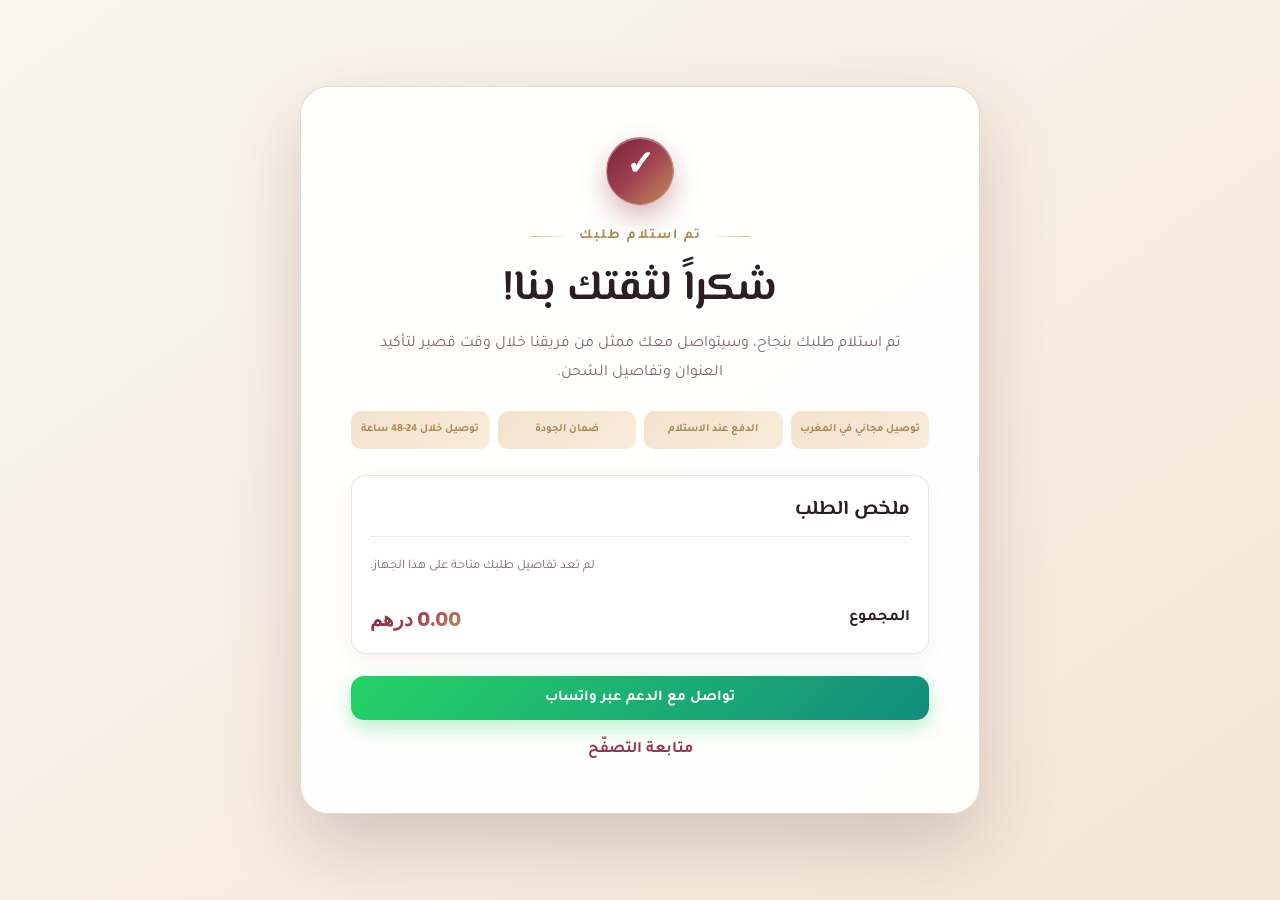
<file: thank-you.html>
<!doctype html>
<html lang="ar" dir="rtl">
<head>
  <meta charset="utf-8">
  <meta name="viewport" content="width=device-width, initial-scale=1.0">
  <title>شكراً لطلبك | لمسة أناقة</title>
  <link rel="preconnect" href="https://fonts.googleapis.com">
  <link rel="preconnect" href="https://fonts.gstatic.com" crossorigin>
  <link href="https://fonts.googleapis.com/css2?family=El+Messiri:wght@400;600;700&family=Poppins:wght@400;600;700&family=Tajawal:wght@400;500;700&display=swap" rel="stylesheet">
  <link rel="stylesheet" href="styles.css">
</head>
<body class="confirmation-page">
  <main class="confirmation-shell">
    <section class="confirmation-card" aria-labelledby="thankYouTitle">
      <div class="confirmation-mark">✓</div>
      <p class="hero-kicker">تم استلام طلبك</p>
      <h1 id="thankYouTitle">شكراً لثقتك بنا!</h1>
      <p class="confirmation-message">تم استلام طلبك بنجاح، وسيتواصل معك ممثل من فريقنا خلال وقت قصير لتأكيد العنوان وتفاصيل الشحن.</p>
      <div class="confirmation-trust"><span>توصيل مجاني في المغرب</span><span>الدفع عند الاستلام</span><span>ضمان الجودة</span><span>توصيل خلال 24-48 ساعة</span></div>
      <div class="order-summary">
        <div class="summary-heading"><h2>ملخص الطلب</h2><span id="orderDate"></span></div>
        <div id="summaryItems"></div>
        <div class="summary-total"><span>المجموع</span><strong id="summaryTotal">0.00 درهم</strong></div>
      </div>
      <a class="btn btn-wa btn-block" href="https://wa.me/212706760806?text=%D9%85%D8%B1%D8%AD%D8%A8%D8%A7%D8%8C%20%D9%84%D8%AF%D9%8A%20%D8%A7%D8%B3%D8%AA%D9%81%D8%B3%D8%A7%D8%B1%20%D8%B9%D8%A7%D8%AC%D9%84%20%D8%AD%D9%88%D9%84%20%D8%B7%D9%84%D8%A8%D9%8A." target="_blank" rel="noopener">تواصل مع الدعم عبر واتساب</a>
      <a class="back-to-shop" href="index.html">متابعة التصفّح</a>
    </section>
  </main>
  <script>
    const order = JSON.parse(localStorage.getItem('lamssa_last_order_v1') || 'null');
    const items = document.getElementById('summaryItems');
    if (!order) {
      items.innerHTML = '<p class="summary-empty">لم تعد تفاصيل طلبك متاحة على هذا الجهاز.</p>';
    } else {
      items.innerHTML = (order.items || []).map(item => '<div class="summary-item"><span>' + item.name + ' × ' + item.quantity + '</span><strong>' + Number(item.price).toFixed(2) + ' درهم</strong></div>').join('');
      document.getElementById('summaryTotal').textContent = order.total || '0.00 درهم';
      document.getElementById('orderDate').textContent = new Date(order.createdAt).toLocaleDateString();
    }
  </script>
</body>
</html>
</file>
<file: styles.css>
/* ===== لمسة أناقة — التصميم الاحترافي الفاخر ===== */
:root{
  --bg:#faf6f0;
  --bg-2:#f1e8dc;
  --rose:#96364d;
  --rose-deep:#7a2337;
  --rose-soft:#f6e4e2;
  --gold:#b0874f;
  --gold-bright:#d4af6a;
  --gold-light:#e6cba0;
  --cream:#fdfaf5;
  --text:#2b1f25;
  --muted:#7c6a70;
  --glass:rgba(255,252,247,0.82);
  --glass-2:rgba(255,252,247,0.96);
  --grad:linear-gradient(135deg,#7a2337 0%,#9e3f52 48%,#c58d57 100%);
  --grad-soft:linear-gradient(135deg,#f3e2ce,#f9ecd8);
  --shadow:0 20px 55px rgba(93,48,59,0.16);
  --shadow-lg:0 30px 75px rgba(93,48,59,0.22);
  --hairline:rgba(122,35,55,0.1);
  --radius:20px;
  --font-head:'El Messiri',serif;
  --font-body:'Tajawal','Segoe UI',Arial,sans-serif;
  --font-lat:'Poppins',sans-serif;
}
*{box-sizing:border-box;margin:0;padding:0;user-select:none;-webkit-user-select:none;-webkit-tap-highlight-color:transparent}
img{max-width:100%;-webkit-user-drag:none;user-select:none}
input,textarea,select{user-select:text;-webkit-user-select:text}
html{scroll-behavior:smooth;-webkit-font-smoothing:antialiased}
body{
  font-family:var(--font-body);
  background:var(--bg);
  color:var(--text);
  overflow-x:hidden;
  line-height:1.6;
}
.ltr{font-family:var(--font-lat),sans-serif}
::selection{background:rgba(176,135,79,0.22)}
:focus-visible{outline:2px solid var(--gold);outline-offset:2px;border-radius:8px}
::-webkit-scrollbar{width:10px}
::-webkit-scrollbar-track{background:#f4ece1}
::-webkit-scrollbar-thumb{background:linear-gradient(180deg,#c58d57,#9e3f52);border-radius:20px;border:2px solid #f4ece1}

/* خلفية الفيديو */
#bg-video{
  position:fixed;inset:0;
  width:100%;height:100%;
  object-fit:cover;
  z-index:0;
  filter:brightness(0.98) saturate(1.05);
}
.overlay{
  position:relative;z-index:2;
  min-height:100vh;
  display:flex;flex-direction:column;
  background:linear-gradient(180deg,
    rgba(250,246,240,0.9) 0%,
    rgba(250,246,240,0.6) 36%,
    rgba(250,246,240,0.94) 100%);
}

/* الشريط العلوي */
.topbar{
  position:sticky;top:0;z-index:20;
  display:flex;justify-content:space-between;align-items:center;
  padding:14px 30px;
  background:rgba(250,246,240,0.78);
  backdrop-filter:blur(18px);
  -webkit-backdrop-filter:blur(18px);
  border-bottom:1px solid var(--hairline);
  box-shadow:0 1px 0 rgba(255,255,255,0.6) inset;
}
.brand{display:flex;align-items:center;gap:11px;text-decoration:none;color:var(--text)}
.brand-mark{
  width:40px;height:40px;border-radius:13px;
  display:grid;place-items:center;
  background:var(--grad);
  color:#fff;font-size:17px;
  border:1px solid rgba(255,255,255,0.28);
  box-shadow:0 6px 16px rgba(150,54,77,0.35), inset 0 1px 0 rgba(255,255,255,0.4);
}
.brand-name{font-family:var(--font-head);font-size:22px;font-weight:700;color:var(--text)}
.brand-sub{font-family:var(--font-lat),sans-serif;font-size:10px;letter-spacing:3px;color:var(--gold);text-transform:uppercase;margin-top:5px}
.nav{display:flex;gap:10px;align-items:center;position:relative}

/* الأزرار */
.btn{
  border:0;cursor:pointer;border-radius:13px;
  padding:10px 18px;font-family:inherit;font-size:15px;font-weight:700;
  color:#fff;background:transparent;
  transition:transform 0.2s,box-shadow 0.2s,background 0.2s,border-color 0.2s,color 0.2s;
  text-decoration:none;display:inline-flex;align-items:center;justify-content:center;gap:8px;
  text-align:center;min-height:44px;
}
.btn:hover{transform:translateY(-2px)}
.btn:active{transform:translateY(0)}
.btn-sm{padding:8px 14px;font-size:13.5px;border-radius:11px;min-height:40px}
.btn-lg{padding:14px 32px;font-size:17px;border-radius:15px}
.btn-grad{
  background:var(--grad);color:#fff;
  box-shadow:0 8px 22px rgba(150,54,77,0.3), inset 0 1px 0 rgba(255,255,255,0.28);
}
.btn-grad:hover{box-shadow:0 12px 30px rgba(150,54,77,0.4), inset 0 1px 0 rgba(255,255,255,0.28)}
.btn-outline{border:1.5px solid rgba(43,31,37,0.28);color:var(--text);background:rgba(255,255,255,0.78)}
.btn-outline:hover{border-color:var(--rose);color:var(--rose);background:#fff}
.btn-block{width:100%}
.btn-cart{
  border:1.5px solid var(--rose);color:var(--rose);
  display:flex;align-items:center;gap:8px;background:rgba(255,255,255,0.78);
  box-shadow:0 4px 14px rgba(150,54,77,0.08);
}
.btn-cart:hover{background:var(--rose-soft)}
.btn-danger{background:#fff;border:1.5px solid rgba(214,40,40,0.45);color:#d62828}
.btn-danger:hover{background:#fff2f2}
.btn-wa{
  background:linear-gradient(135deg,#25d366,#128c7e);
  color:white;box-shadow:0 8px 20px rgba(37,211,102,0.32);
}
.btn-wa:hover{box-shadow:0 12px 28px rgba(37,211,102,0.45)}
.btn-link{color:var(--muted);font-size:14px;text-decoration:underline;width:100%;background:none}
.cart-badge{
  background:var(--grad);color:#fff;
  font-family:var(--font-lat),sans-serif;font-size:12px;font-weight:700;
  min-width:20px;height:20px;padding:0 5px;border-radius:20px;
  display:grid;place-items:center;
  box-shadow:0 3px 8px rgba(150,54,77,0.4);
}
.cart-next-actions{padding:14px 0 4px;border-top:1px solid var(--hairline);border-bottom:1px dashed rgba(43,31,37,0.12)}
.cart-next-actions p,.checkout-heading{margin-bottom:9px;color:var(--text);font-size:14px;font-weight:700}
.cart-next-actions .btn{margin-bottom:8px}
.checkout-heading{padding-top:4px;color:var(--rose)}

/* الترحيب */
.hero{
  position:relative;
  display:flex;flex-direction:column;align-items:center;justify-content:center;
  text-align:center;padding:76px 20px 44px;
}
.hero>*{position:relative;z-index:1}
.hero::before{
  content:'';position:absolute;top:-64px;left:50%;transform:translateX(-50%);
  width:min(720px,92%);height:430px;pointer-events:none;
  background:radial-gradient(closest-side,rgba(150,54,77,0.16),rgba(212,175,106,0.1) 60%,transparent 78%);
  filter:blur(10px);
}
.hero-kicker{
  color:var(--gold);letter-spacing:2px;font-size:14px;font-weight:700;
  margin-bottom:16px;
  display:inline-flex;align-items:center;gap:12px;
}
.hero-kicker::before,.hero-kicker::after{
  content:'';width:36px;height:1px;
}
.hero-kicker::before{background:linear-gradient(90deg,transparent,var(--gold-bright))}
.hero-kicker::after{background:linear-gradient(90deg,var(--gold-bright),transparent)}
.hero-title{
  font-family:var(--font-head);
  font-size:clamp(36px,6vw,60px);
  font-weight:700;line-height:1.35;color:var(--text);
  text-wrap:balance;
}
.hero-title span{
  background:var(--grad);
  -webkit-background-clip:text;background-clip:text;
  -webkit-text-fill-color:transparent;
}
.hero-sub{
  max-width:580px;margin:18px auto 0;
  color:var(--muted);font-size:17px;font-weight:400;line-height:1.9;
}
.hero-cta{display:flex;gap:14px;margin-top:32px;flex-wrap:wrap;justify-content:center}

/* مميزات */
.features{
  width:min(1180px,94%);margin:0 auto;padding:14px 0 60px;
  display:grid;grid-template-columns:repeat(4,1fr);gap:16px;
}
.trust-strip{width:94%;max-width:1240px;margin:0 auto 42px;display:grid;grid-template-columns:repeat(4,1fr);gap:12px}
.trust-strip div{padding:16px 14px;text-align:center;background:rgba(255,255,255,.88);border:1px solid rgba(176,135,79,.2);border-radius:15px;box-shadow:0 8px 22px rgba(93,48,59,.07)}
.trust-strip strong,.trust-strip span{display:block}.trust-strip strong{font-size:14px;color:var(--text)}.trust-strip span{margin-top:4px;color:var(--muted);font-size:12px}
.why-us{margin-top:12px;margin-bottom:70px;padding:34px 0 0}
.why-heading{
  max-width:760px;margin:0 auto 28px;padding:28px 32px;
  text-align:center;background:rgba(255,255,255,.92);
  border:1px solid rgba(176,135,79,.28);border-radius:22px;
  box-shadow:0 16px 36px rgba(93,48,59,.1);
}
.why-heading .section-overline{color:var(--gold);font-size:12px;font-weight:700;letter-spacing:1.5px}
.why-heading .section-title{margin-top:6px;color:var(--text);line-height:1.45}
.why-heading>p:last-child{max-width:590px;margin:12px auto 0;color:var(--muted);font-size:16px;line-height:1.9;font-weight:500}
.why-grid{display:grid;grid-template-columns:repeat(4,1fr);gap:16px}
.why-card{display:flex;align-items:flex-start;gap:13px;padding:20px 16px;background:rgba(255,255,255,.9);border:1px solid rgba(176,135,79,.22);border-radius:18px;box-shadow:0 12px 28px rgba(93,48,59,.08);transition:transform .25s,box-shadow .25s,border-color .25s}
.why-card:hover{transform:translateY(-5px);border-color:rgba(176,135,79,.5);box-shadow:0 18px 34px rgba(93,48,59,.14)}
.why-icon{width:42px;height:42px;display:grid;place-items:center;flex-shrink:0;border-radius:13px;background:var(--grad-soft);color:var(--gold);font-size:20px}
.why-card h3{font-family:var(--font-head);color:var(--text);font-size:16px;line-height:1.4}
.why-card p{margin-top:5px;color:var(--muted);font-size:12px;line-height:1.6}
.reviews{margin-top:10px}.rating-summary,.stars{color:var(--gold);font-family:var(--font-lat),sans-serif;font-weight:700;letter-spacing:2px}.review-grid{display:grid;grid-template-columns:repeat(5,1fr);gap:16px}.review{padding:18px;background:rgba(255,255,255,.9);border:1px solid rgba(176,135,79,.2);border-radius:15px;box-shadow:0 10px 24px rgba(93,48,59,.07)}.review h3{margin-top:9px;color:var(--text);font-size:15px}.review h3 small{display:block;color:var(--gold);font-size:11px;font-weight:500;margin-top:3px}.review p{margin-top:9px;color:var(--muted);font-size:13px;line-height:1.75}.quick-checkout-note{margin-bottom:4px;color:var(--rose);font-size:12px;font-weight:700}
.feature{
  display:flex;align-items:center;gap:12px;min-height:88px;
  background:rgba(255,255,255,.88);
  border:1px solid rgba(176,135,79,.24);
  padding:16px 18px;border-radius:18px;color:var(--text);font-size:14px;font-weight:600;
  box-shadow:0 12px 28px rgba(93,48,59,.08);
  transition:transform .25s,box-shadow .25s,border-color .25s;
}
.feature:hover{transform:translateY(-4px);border-color:rgba(176,135,79,.5);box-shadow:0 18px 34px rgba(93,48,59,.14)}
.feature-icon{width:38px;height:38px;display:grid;place-items:center;flex-shrink:0;border-radius:12px;background:var(--grad-soft);color:var(--gold);font-size:18px}
.feature strong,.feature small{display:block}.feature strong{font-size:14px}.feature small{margin-top:3px;color:var(--muted);font-size:11px;font-weight:500}
.f-icon{color:var(--gold);font-size:12px}

/* رأس قسم المنتجات */
.container{width:94%;max-width:1240px;margin:0 auto 70px}
.section-head{display:flex;align-items:center;justify-content:space-between;gap:18px;flex-wrap:wrap;margin-bottom:26px}
.section-title{font-family:var(--font-head);font-size:34px;color:var(--text)}
.section-title span{background:var(--grad);-webkit-background-clip:text;background-clip:text;-webkit-text-fill-color:transparent}
.filters{display:flex;gap:8px;flex-wrap:wrap}
.filter-pill{
  border:1.5px solid rgba(122,35,55,0.16);background:rgba(255,255,255,0.85);
  color:var(--muted);border-radius:40px;padding:8px 20px;
  font-family:inherit;font-size:14px;font-weight:600;cursor:pointer;
  transition:all 0.2s;min-height:42px;display:inline-flex;align-items:center;
}
.filter-pill:hover{color:var(--rose);border-color:var(--gold)}
.filter-pill.active{
  background:var(--grad);border-color:transparent;color:#fff;font-weight:700;
  box-shadow:0 8px 18px rgba(150,54,77,0.3);
}

/* شبكة المنتجات */
.products-grid{
  display:grid;
  grid-template-columns:repeat(auto-fill,minmax(252px,1fr));
  gap:24px;
}
.card{
  position:relative;
  background:var(--cream);
  backdrop-filter:blur(14px);
  -webkit-backdrop-filter:blur(14px);
  border:1px solid rgba(255,255,255,0.7);
  border-radius:22px;
  overflow:hidden;
  box-shadow:0 12px 32px rgba(93,48,59,0.09);
  transition:transform 0.3s,box-shadow 0.3s,border-color 0.3s;
  animation:rise 0.5s ease both;
}
.card:hover{
  transform:translateY(-7px);
  border-color:rgba(176,135,79,0.5);
  box-shadow:var(--shadow-lg),0 0 0 1px rgba(176,135,79,0.18);
}
.card-img-wrap{position:relative;overflow:hidden;aspect-ratio:1/1;background:var(--bg-2)}
.card img{
  width:100%;height:100%;object-fit:cover;
  transition:transform 0.6s cubic-bezier(0.22,1,0.36,1);
}
.card:hover img{transform:scale(1.07)}
.card .badge{
  position:absolute;top:12px;right:12px;
  background:rgba(253,250,245,0.9);
  border:1px solid rgba(176,135,79,0.5);
  color:var(--gold);font-size:12px;font-weight:700;
  padding:4px 13px;border-radius:30px;
  backdrop-filter:blur(6px);
  box-shadow:0 4px 12px rgba(93,48,59,0.12);
}
.stock-badge,.offer-badge{position:absolute;left:10px;bottom:10px;padding:4px 10px;border-radius:8px;background:#e9f6ec;color:#15803d;font-size:10px;font-weight:700;box-shadow:0 3px 8px rgba(93,48,59,0.1)}
.stock-badge.low{background:#fbf1d6;color:#9a6200}.offer-badge{left:auto;right:10px;bottom:10px;background:var(--rose-soft);color:var(--rose)}
.card-del{
  position:absolute;top:10px;left:10px;
  width:32px;height:32px;border-radius:10px;
  border:1px solid rgba(214,40,40,0.45);background:rgba(255,255,255,0.92);
  color:#d62828;font-size:16px;cursor:pointer;
  display:grid;place-items:center;
  opacity:0;transition:opacity 0.25s;
}
.card:hover .card-del{opacity:1}
.card-del:hover{background:#fff2f2}
.card-body{padding:15px 17px 17px}
.card h4{font-size:16.5px;font-weight:700;color:var(--text);margin-bottom:5px}
.card .desc{
  font-size:13px;color:var(--muted);font-weight:400;
  display:-webkit-box;line-clamp:2;-webkit-line-clamp:2;-webkit-box-orient:vertical;overflow:hidden;
  min-height:40px;
}
.card-foot{display:flex;align-items:center;justify-content:space-between;margin-top:13px}
.price{
  font-family:var(--font-lat),sans-serif;
  font-size:19px;font-weight:700;
  background:var(--grad);-webkit-background-clip:text;background-clip:text;
  -webkit-text-fill-color:transparent;
}
.old-price{font-size:12px;color:var(--muted);text-decoration:line-through;margin-top:-4px}
.product-trust{display:grid;grid-template-columns:repeat(2,1fr);gap:6px;margin-top:14px}.product-trust span{padding:7px 5px;border-radius:8px;background:var(--grad-soft);color:var(--gold);font-size:10px;font-weight:700;text-align:center}
.card .btn{flex-shrink:0}
.empty-state{
  grid-column:1/-1;text-align:center;color:var(--muted);
  padding:60px 20px;font-size:17px;
  background:#fff;border-radius:22px;border:1.5px dashed rgba(176,135,79,0.45);
}

/* النوافذ */
.modal{
  position:fixed;inset:0;z-index:60;
  display:flex;align-items:center;justify-content:center;
  background:rgba(43,23,31,0.45);
  backdrop-filter:blur(8px);
  -webkit-backdrop-filter:blur(8px);
  animation:fadeIn 0.25s ease;
}
.hidden{display:none !important}
.admin-page{min-height:100vh;background:linear-gradient(145deg,#fbf6ee,#f3e6d6);color:var(--text)}.admin-shell{width:min(1180px,94%);margin:0 auto;padding:24px 0 60px}.admin-topbar{display:flex;align-items:center;justify-content:space-between;padding:12px 0 28px;border-bottom:1px solid var(--hairline)}.admin-login-page{min-height:calc(100vh - 130px);display:grid;place-items:center}.admin-login-card{width:min(430px,100%);padding:36px;background:rgba(255,255,255,.94);border:1px solid rgba(176,135,79,.3);border-radius:22px;box-shadow:var(--shadow-lg);text-align:center}.admin-login-card .brand-mark{margin:0 auto 14px}.admin-login-card h1,.admin-page-heading h1{font-family:var(--font-head);font-size:30px}.admin-login-card p,.admin-page-heading>div>p:last-child{color:var(--muted);font-size:14px;margin:8px 0 18px}.admin-error{min-height:22px;color:#c23b3b!important;font-size:13px!important;margin:12px 0 0!important}.admin-workspace{padding-top:32px}.admin-page-heading{display:flex;align-items:flex-end;justify-content:space-between;gap:20px;margin-bottom:26px}.admin-page-heading h1{font-size:38px}.admin-page-heading .hero-kicker{margin-bottom:4px}.admin-product-panel,.offer-manager-page{padding:24px;background:rgba(255,255,255,.92);border:1px solid rgba(176,135,79,.24);border-radius:18px;box-shadow:0 10px 28px rgba(93,48,59,.08)}.offer-manager-page{margin-top:20px}.admin-panel-heading{display:flex;align-items:center;justify-content:space-between;border-bottom:1px solid var(--hairline);padding-bottom:12px;margin-bottom:14px}.admin-panel-heading h2,.offer-manager-page h2{font-family:var(--font-head);font-size:24px}.admin-panel-heading span{color:var(--muted);font-size:13px}.admin-product-panel .admin-products{max-height:none;margin-top:0}.admin-product-panel .admin-product-row{background:#fff}.admin-product-panel .admin-empty{padding:28px 0}
.admin-topbar-actions{display:flex;align-items:center;gap:12px}.admin-store-link{color:var(--muted);font-size:13px;text-decoration:none}.admin-store-link:hover{color:var(--rose)}.admin-page-heading .btn span{font-family:var(--font-lat),sans-serif;font-size:21px;line-height:1}.admin-stats{display:grid;grid-template-columns:repeat(3,1fr);gap:12px;margin-bottom:20px}.admin-stat{display:flex;align-items:center;gap:12px;padding:16px 18px;background:rgba(255,255,255,.78);border:1px solid rgba(176,135,79,.22);border-radius:15px}.admin-stat-icon{display:grid;place-items:center;width:38px;height:38px;border-radius:11px;background:var(--grad-soft);color:var(--gold);font-family:var(--font-lat),sans-serif;font-weight:700}.admin-stat strong,.admin-stat span{display:block}.admin-stat strong{font-family:var(--font-lat),sans-serif;font-size:20px;line-height:1.2;color:var(--text)}.admin-stat div span{font-size:12px;color:var(--muted);margin-top:3px}.admin-stat-note .admin-stat-icon{background:#e9f6ec;color:#15803d}.admin-panel-heading>div p,.offer-manager-head>div>p:last-child{color:var(--muted);font-size:12px;margin-top:3px}.section-overline,.modal-eyebrow{color:var(--gold);font-size:11px;font-weight:700;letter-spacing:1.5px;text-transform:uppercase}.admin-form{display:flex;flex-direction:column;gap:18px}.form-section{padding:18px 0 2px;border-top:1px solid var(--hairline)}.form-section:first-child{padding-top:0;border-top:0}.form-section-title{display:flex;align-items:flex-start;gap:10px;margin-bottom:12px}.form-section-title>span{display:grid;place-items:center;width:28px;height:28px;border-radius:9px;background:var(--grad-soft);color:var(--gold);font-family:var(--font-lat),sans-serif;font-size:11px;font-weight:700;flex-shrink:0}.form-section-title h3{font-size:15px;color:var(--text)}.form-section-title p{color:var(--muted);font-size:12px;margin-top:2px;font-weight:400}.field-optional{font-size:11px;color:var(--muted);font-weight:400;margin-right:4px}.offer-form-grid{display:grid;grid-template-columns:1fr 1fr;gap:0 12px}.offer-form-actions{display:flex;gap:8px;margin-top:8px}
.admin-login-card label{display:block;text-align:right;margin:14px 0 0;color:var(--muted);font-size:13px;font-weight:600}.admin-login-card input{display:block;width:100%;margin-top:6px;padding:12px 14px;border:1px solid rgba(43,31,37,0.16);border-radius:12px;background:#fff;color:var(--text);font:inherit;font-size:16px;direction:ltr;text-align:left;transition:border-color .2s,box-shadow .2s}.admin-login-card input:focus{outline:none;border-color:var(--gold);box-shadow:0 0 0 3px rgba(176,135,79,.16)}.admin-login-card .btn{margin-top:16px}
.modal-content{
  position:relative;
  background:linear-gradient(180deg,#fffdf9,#fdf6ec);
  border:1px solid rgba(176,135,79,0.3);
  border-radius:24px;padding:28px;width:400px;max-width:92%;
  box-shadow:var(--shadow-lg);
  animation:pop 0.3s ease;
  max-height:92vh;overflow-y:auto;
  color:var(--text);
}
.modal-title{font-family:var(--font-head);font-size:24px;color:var(--text);margin-bottom:16px}
.modal-heading .modal-title{margin-bottom:6px}
.modal-heading>p{color:var(--muted);font-size:13px;margin-bottom:8px}
.admin-modal{width:460px}
.admin-note{color:var(--muted);font-size:14px;margin:-8px 0 16px}
.admin-head{display:flex;align-items:flex-start;justify-content:space-between;gap:14px}
.admin-products{display:flex;flex-direction:column;gap:8px;margin-top:18px;max-height:280px;overflow:auto}
.admin-product-row{display:flex;align-items:center;justify-content:space-between;gap:12px;padding:10px 12px;background:var(--bg);border:1px solid rgba(43,31,37,0.1);border-radius:12px;color:var(--text);font-size:14px}
.admin-product-row strong,.admin-product-row small{display:block}.admin-product-row strong{font-size:13px}.admin-product-row small{color:var(--muted);font-size:11px;margin-top:3px}.admin-row-actions{display:flex;gap:6px;flex-shrink:0}.admin-product-tools{display:flex;align-items:center;justify-content:space-between;gap:12px;padding-bottom:16px;border-bottom:1px solid var(--hairline)}.admin-product-tools h3{font-family:var(--font-head);font-size:20px}.admin-product-tools p{color:var(--muted);font-size:12px;margin-top:3px}.offer-toggle{display:flex!important;align-items:center;justify-content:space-between;gap:10px}.offer-toggle input{width:20px!important;height:20px;margin:6px 0 0!important;accent-color:var(--gold)}
.admin-empty{color:var(--muted);font-size:14px;text-align:center;padding:18px 0}
.admin-extra-fields{display:grid;grid-template-columns:1fr 1fr;gap:10px}.admin-extra-fields label{margin:12px 0}.admin-extra-fields small{font-size:11px;font-weight:400}.offer-manager{margin-top:24px;padding:20px 0 0;border-top:1px dashed rgba(43,31,37,0.18)}.offer-manager-head{display:flex;align-items:flex-start;justify-content:space-between;gap:12px;margin-bottom:14px}.offer-manager h3{font-family:var(--font-head);font-size:20px;margin-bottom:3px}.offer-manager-head p{color:var(--muted);font-size:12px}.offer-manager-badge{padding:5px 9px;border-radius:8px;background:var(--grad-soft);color:var(--gold);font-size:11px;font-weight:700;white-space:nowrap}.offer-form-grid{display:grid;grid-template-columns:1fr 1fr;gap:0 10px}.offer-form-actions{display:flex;gap:8px;margin-top:8px}.offers-list{display:flex;flex-direction:column;gap:10px;margin-top:18px}.offer-row{display:flex;justify-content:space-between;align-items:center;gap:12px;padding:13px;background:var(--bg);border:1px solid rgba(43,31,37,0.1);border-radius:12px}.offer-row-info{min-width:0;flex:1}.offer-row-title{display:flex;align-items:center;gap:8px;flex-wrap:wrap}.offer-row strong{font-size:14px}.offer-row small,.offer-row p{display:block;color:var(--muted);font-size:11px;margin-top:5px}.offer-row p{font-size:12px}.offer-status{padding:3px 7px;border-radius:6px;font-size:10px;font-weight:700}.offer-status.active{background:#e9f6ec;color:#15803d}.offer-status.paused{background:#f0edf0;color:var(--muted)}.offer-status.expired{background:#fff0f0;color:#b43b3b}.offer-row-actions{display:flex;gap:5px;flex-wrap:wrap;justify-content:flex-end}.offer-row-actions .btn{min-height:34px;padding:5px 9px;font-size:11px}.pm-stock{display:inline-block;margin-bottom:7px;color:#15803d;font-size:12px;font-weight:700}.pm-stock.low{color:#9a6200}
.close{
  position:absolute;top:14px;left:14px;
  width:38px;height:38px;border-radius:50%;
  border:1px solid rgba(122,35,55,0.16);background:#fff;color:var(--muted);
  font-size:21px;line-height:1;cursor:pointer;
  display:grid;place-items:center;
  box-shadow:0 6px 14px rgba(93,48,59,0.12);
  transition:all 0.2s;
  z-index:2;
}
.close:hover{color:var(--rose);border-color:rgba(176,135,79,0.6);transform:rotate(90deg);background:var(--rose-soft)}

/* العروض غير مستخدمة في المتجر الحالي */
.offer-manager-page,.offer-manager,.admin-stat:nth-child(2),.offer-toggle{display:none !important}

/* نافذة المنتج */
.product-modal{padding:0;overflow:hidden;width:430px;display:flex;flex-direction:column;max-height:92vh}
.product-modal .close{background:rgba(255,255,255,0.92);backdrop-filter:blur(4px);position:absolute}
.pm-scroll{flex:1 1 auto;min-height:0;overflow-y:auto}
.pm-scroll>img{width:100%;aspect-ratio:1/1;object-fit:cover;display:block}
.pm-thumbs{display:grid;grid-template-columns:repeat(auto-fill,minmax(58px,1fr));gap:8px;padding:10px 12px;background:#fff;border-top:1px solid var(--hairline)}
.pm-thumb{width:100%;aspect-ratio:1/1;border-radius:10px;overflow:hidden;border:2px solid transparent;padding:0;cursor:pointer;background:#fff;transition:border-color .2s, transform .2s}
.pm-thumb:hover{transform:translateY(-2px)}
.pm-thumb.active{border-color:var(--gold)}
.pm-thumb img{width:100%;height:100%;object-fit:cover;display:block}
.pm-actions{position:sticky;bottom:0;padding:14px 24px 18px;background:rgba(255,255,255,.97);border-top:1px solid rgba(43,31,37,0.08);box-shadow:0 -8px 20px rgba(43,31,37,.06);flex-shrink:0;z-index:3}
.pm-body{padding:16px 24px 14px}
.pm-body .badge{
  display:inline-block;background:var(--grad-soft);
  border:1px solid rgba(176,135,79,0.5);color:var(--gold);
  font-size:12px;font-weight:700;padding:3px 13px;border-radius:30px;margin-bottom:10px;
}
.pm-body h3{font-family:var(--font-head);font-size:24px;color:var(--text);margin-bottom:6px}
.pm-body .desc{color:var(--muted);font-size:15px;font-weight:400;margin-bottom:10px}
.pm-body .price{font-size:26px}
.pm-body .old-price{font-size:14px;margin-top:-4px}
.qty-row{
  display:flex;align-items:center;gap:14px;margin:18px 0;
}
.qty-btn{
  width:44px;height:44px;border-radius:13px;border:1.5px solid rgba(176,135,79,0.55);
  background:#fff;color:var(--rose);font-size:22px;cursor:pointer;
  display:grid;place-items:center;transition:all 0.2s;
}
.qty-btn:hover{background:var(--grad-soft);border-color:var(--gold)}
.qty-val{font-family:var(--font-lat),sans-serif;font-size:19px;font-weight:700;color:var(--text);min-width:24px;text-align:center}
.pm-body .btn{margin-top:10px}

/* النموذج */
.form label{display:block;margin:12px 0;font-size:14px;color:var(--muted);font-weight:600}
.form input,.form select,.form textarea{
  width:100%;margin-top:6px;padding:12px 14px;
  border-radius:12px;border:1px solid rgba(43,31,37,0.16);
  background:#fff;color:var(--text);
  font-family:inherit;font-size:16px;transition:border-color 0.2s,box-shadow 0.2s;
}
.form input:focus,.form select:focus,.form textarea:focus{
  outline:none;border-color:var(--gold);box-shadow:0 0 0 3px rgba(176,135,79,0.15);
}
.form select option{background:#fff}

/* سلة التسوق */
.drawer{
  position:fixed;top:0;bottom:0;right:0;z-index:70;
  width:min(400px,92vw);
  transform:translateX(100%);
  transition:transform 0.35s cubic-bezier(0.22,1,0.36,1);
}
.drawer.open{transform:translateX(0)}
.drawer-content{
  height:100%;display:flex;flex-direction:column;
  background:linear-gradient(180deg,#fffdf9,#faf0e3);
  border-inline-end:1px solid rgba(176,135,79,0.22);
  box-shadow:-24px 0 70px rgba(93,48,59,0.2);
}
/* صفحة واحدة تتمرر فيها كل المحتويات (منتجات + معلومات + إرسال) */
.drawer-body{flex:1;min-height:0;overflow-y:auto;-webkit-overflow-scrolling:touch}
.drawer-head{
  display:flex;align-items:center;justify-content:space-between;
  padding:14px 20px;border-bottom:1px solid var(--hairline);flex-shrink:0;
}
.drawer-head h3{font-family:var(--font-head);font-size:20px;color:var(--text)}
.cart-items{padding:12px 16px;display:flex;flex-direction:column;gap:10px}
.cart-item{
  display:flex;gap:10px;align-items:center;
  background:#fff;border:1px solid rgba(176,135,79,0.18);
  border-radius:13px;padding:8px;
  box-shadow:0 6px 16px rgba(93,48,59,0.06);
}
.cart-item img{width:54px;height:54px;object-fit:cover;border-radius:10px;flex-shrink:0}
.cart-item-info{flex:1;min-width:0}
.cart-item-info h5{color:var(--text);font-size:14.5px;font-weight:700;white-space:nowrap;overflow:hidden;text-overflow:ellipsis}
.cart-item-info .price{font-size:15px}
.cart-item .mini-qty{display:flex;align-items:center;gap:8px;margin-top:8px}
.cart-item .mini-qty button{
  width:36px;height:36px;border-radius:10px;border:1px solid rgba(176,135,79,0.5);
  background:#fff;color:var(--rose);cursor:pointer;font-size:17px;
  display:grid;place-items:center;transition:all 0.2s;
}
.cart-item .mini-qty button:hover{background:var(--grad-soft)}
.cart-item .mini-qty span{font-family:var(--font-lat),sans-serif;font-size:15px;color:var(--text);min-width:20px;text-align:center}
.cart-item .rm{
  background:transparent;border:0;color:var(--muted);font-size:20px;cursor:pointer;
  padding:12px 10px;transition:color 0.2s;border-radius:10px;
}
.cart-item .rm:hover{color:#d62828;background:rgba(214,40,40,0.08)}
.cart-empty{text-align:center;color:var(--muted);padding:50px 10px;font-size:15px}
.cart-empty .big{font-size:44px;display:block;margin-bottom:10px;color:var(--gold)}
.drawer-foot{padding:6px 16px 16px;background:rgba(255,255,255,0.96)}
.checkout-fields{display:flex;flex-direction:column;gap:8px}
.checkout-fields label{font-size:13px;color:var(--muted);font-weight:600}
.checkout-fields small{display:block;color:var(--muted);font-size:11px;font-weight:500;margin-top:2px}
.checkout-fields .hint{font-size:11px}
.checkout-fields input,.checkout-fields textarea{
  width:100%;margin-top:3px;padding:9px 12px;border-radius:11px;
  border:1px solid rgba(43,31,37,0.16);background:#fff;color:var(--text);
  font-family:inherit;font-size:16px;transition:border-color 0.2s,box-shadow 0.2s;
}
.checkout-fields input:focus,.checkout-fields textarea:focus{outline:none;border-color:var(--gold);box-shadow:0 0 0 3px rgba(176,135,79,0.15)}
.form-row{display:flex;gap:10px}
.form-row label{flex:1;min-width:0}
.checkout-actions{
  padding-top:10px;margin-top:10px;
  border-top:1px dashed rgba(43,31,37,0.14);
  display:flex;flex-direction:column;gap:8px;
}
.total-row{display:flex;justify-content:space-between;align-items:center;margin-bottom:14px}
.total-row span{color:var(--muted);font-size:15px}
.total-row strong{font-family:var(--font-lat),sans-serif;font-size:22px;background:var(--grad);-webkit-background-clip:text;background-clip:text;-webkit-text-fill-color:transparent}
.backdrop{position:fixed;inset:0;background:rgba(43,23,31,0.42);z-index:65;animation:fadeIn 0.25s}

/* إشعارات */
.toast{
  position:fixed;bottom:28px;right:50%;transform:translateX(50%);
  z-index:90;background:#fff;border:1px solid rgba(176,135,79,0.5);
  color:#7a2337;padding:13px 26px;border-radius:40px;
  font-size:15px;font-weight:700;box-shadow:var(--shadow-lg);
  animation:toastIn 0.35s ease;
  display:flex;align-items:center;gap:8px;
}
.toast::before{content:'✦';color:var(--gold);font-size:13px}

/* التذييل ولوحة التواصل */
.footer{
  margin-top:auto;text-align:right;
  padding:44px 24px 30px;color:var(--muted);
  border-top:1px solid var(--hairline);
  background:linear-gradient(180deg,transparent,rgba(250,246,240,0.9));
}
.footer-name{
  font-family:var(--font-head);font-size:21px;color:var(--text);
  text-align:center;margin-bottom:28px;
}
.contact-panel{
  position:relative;overflow:hidden;
  max-width:1100px;margin:0 auto;
  display:grid;grid-template-columns:1.15fr .85fr;gap:36px;
  background:linear-gradient(160deg,#fffdf9,#fae9de);
  border:1px solid rgba(176,135,79,0.3);
  border-radius:28px;padding:38px;
  box-shadow:var(--shadow-lg);
}
.contact-panel::before{
  content:'';position:absolute;inset:0;pointer-events:none;
  background:radial-gradient(circle at 88% 8%, rgba(197,141,87,0.2), transparent 55%),
             radial-gradient(circle at 0% 100%, rgba(150,54,77,0.14), transparent 50%);
}
.contact-panel::after{
  content:'';position:absolute;inset:0;pointer-events:none;
  border:1px solid rgba(255,255,255,0.6);border-radius:28px;
}
.cp-left,.cp-right{position:relative}
.cp-title{
  font-family:var(--font-head);font-size:28px;color:var(--text);margin-bottom:6px;
}
.cp-title::after{content:'';display:block;width:56px;height:4px;margin-top:9px;border-radius:10px;background:var(--grad)}
.cp-lead{color:var(--muted);font-size:14px;margin-bottom:18px;font-weight:400}
.cp-methods{list-style:none;display:flex;flex-direction:column;gap:12px}
.cp-methods li{
  display:flex;gap:14px;align-items:center;
  background:#fff;border:1px solid rgba(176,135,79,0.2);
  border-radius:16px;padding:12px 14px;
  transition:transform 0.2s,box-shadow 0.2s;
  box-shadow:0 6px 16px rgba(93,48,59,0.06);
}
.cp-methods li:hover{transform:translateX(-4px);box-shadow:0 10px 24px rgba(150,54,77,0.14)}
.cp-ico{
  width:44px;height:44px;border-radius:14px;flex-shrink:0;
  background:var(--grad);color:#fff;
  display:grid;place-items:center;
  box-shadow:0 8px 18px rgba(150,54,77,0.32), inset 0 1px 0 rgba(255,255,255,0.3);
}
.cp-ico svg{width:21px;height:21px}
.cp-methods li strong{display:block;color:var(--text);font-size:14.5px}
.cp-methods li div span{color:var(--muted);font-size:13.5px;font-weight:600}
.cp-right{display:flex;flex-direction:column;align-items:flex-end;justify-content:center}
.cp-social-title{font-family:var(--font-head);font-size:20px;color:var(--text);margin-bottom:16px}
.cp-social{display:flex;gap:14px;flex-wrap:wrap;justify-content:flex-end}
.soc{
  width:58px;height:58px;border-radius:50%;
  display:flex;flex-direction:column;align-items:center;justify-content:center;gap:2px;
  color:#fff;text-decoration:none;cursor:pointer;border:0;
  box-shadow:0 10px 20px rgba(43,31,37,0.18);
  transition:transform 0.25s,box-shadow 0.25s;
}
.soc svg{width:24px;height:24px}
.soc span{font-size:9px;font-weight:700;opacity:0;transform:translateY(4px);transition:0.25s}
.soc:hover{transform:translateY(-6px) scale(1.06)}
.soc:hover span{opacity:1;transform:none}
.soc-facebook{background:#1877f2}
.soc-facebook:hover{box-shadow:0 14px 26px rgba(24,119,242,0.45)}
.soc-instagram{background:linear-gradient(45deg,#f09433 0%,#e6683c 25%,#dc2743 50%,#cc2366 75%,#bc1888 100%)}
.soc-instagram:hover{box-shadow:0 14px 26px rgba(220,39,67,0.45)}
.soc-tiktok{background:#000}
.soc-tiktok:hover{box-shadow:0 14px 26px rgba(0,0,0,0.4)}
.soc-whatsapp{background:#25d366}
.soc-whatsapp:hover{box-shadow:0 14px 26px rgba(37,211,102,0.45)}
.cp-perks{display:flex;gap:10px;margin-top:20px;flex-wrap:wrap;justify-content:flex-end}
.cp-perks span{
  background:var(--grad-soft);color:var(--gold);
  font-size:12.5px;font-weight:700;padding:7px 14px;border-radius:30px;
}

/* حركات */
@keyframes rise{from{opacity:0;transform:translateY(24px)}to{opacity:1;transform:none}}
@keyframes fadeIn{from{opacity:0}to{opacity:1}}
@keyframes pop{from{opacity:0;transform:scale(0.92) translateY(12px)}to{opacity:1;transform:none}}
@keyframes toastIn{from{opacity:0;transform:translate(50%,16px)}to{opacity:1;transform:translate(50%,0)}}

.confirmation-page{min-height:100vh;background:linear-gradient(145deg,#fbf6ee,#f3e6d6);display:grid;place-items:center;padding:24px;color:var(--text)}
.confirmation-shell{width:min(680px,100%)}.confirmation-card{background:rgba(255,255,255,.95);border:1px solid rgba(176,135,79,.32);border-radius:28px;padding:clamp(26px,5vw,50px);box-shadow:var(--shadow-lg);text-align:center}.confirmation-mark{width:68px;height:68px;margin:0 auto 18px;border-radius:50%;display:grid;place-items:center;background:var(--grad);color:#fff;font-size:34px;font-weight:700;box-shadow:0 12px 26px rgba(150,54,77,0.35), inset 0 1px 0 rgba(255,255,255,0.4);border:1px solid rgba(255,255,255,0.3)}.confirmation-card h1{font-family:var(--font-head);font-size:clamp(28px,5vw,42px);line-height:1.25}.confirmation-message{max-width:560px;margin:14px auto 24px;color:var(--muted);font-size:16px;line-height:1.8}.confirmation-trust{display:grid;grid-template-columns:repeat(4,1fr);gap:8px;margin-bottom:26px}.confirmation-trust span{padding:10px 6px;background:var(--grad-soft);border-radius:10px;color:var(--gold);font-size:11px;font-weight:700}.order-summary{text-align:left;margin-bottom:22px;padding:18px;border:1px solid rgba(176,135,79,.22);border-radius:15px;background:#fff;box-shadow:0 8px 22px rgba(93,48,59,.06)}.summary-heading,.summary-item,.summary-total{display:flex;justify-content:space-between;gap:12px;align-items:center}.summary-heading{border-bottom:1px solid var(--hairline);padding-bottom:10px;margin-bottom:8px}.summary-heading h2{font-family:var(--font-head);font-size:20px}.summary-heading span{color:var(--muted);font-size:12px}.summary-item{padding:9px 0;color:var(--muted);font-size:14px;border-bottom:1px dashed rgba(43,31,37,.1)}.summary-item strong{color:var(--text)}.summary-total{padding-top:13px;color:var(--text);font-weight:700}.summary-total strong{font-family:var(--font-lat),sans-serif;font-size:20px;background:var(--grad);-webkit-background-clip:text;background-clip:text;-webkit-text-fill-color:transparent}.summary-empty{color:var(--muted);font-size:13px;padding:12px 0}.back-to-shop{display:inline-block;margin-top:18px;color:var(--rose);font-weight:700;text-decoration:none}.back-to-shop:hover{text-decoration:underline}

/* استجابة — الأجهزة اللوحية */
@media (min-width:768px) and (max-width:1024px){
  .topbar{padding-inline:22px}
  .hero{padding-top:58px}
  .features{grid-template-columns:repeat(2,1fr)}
  .why-grid{grid-template-columns:repeat(2,1fr)}
  .products-grid{grid-template-columns:repeat(2,minmax(0,1fr));gap:20px}
  .trust-strip{grid-template-columns:repeat(2,1fr)}
  .review-grid{grid-template-columns:repeat(2,1fr)}
  .contact-panel{grid-template-columns:1fr 1fr;gap:22px;padding:26px}
  .admin-shell{width:92%}
  .admin-page-heading{align-items:flex-start}
  .admin-product-panel,.offer-manager-page{padding:20px}
}

/* استجابة — الهاتف */
@media (max-width:767px){
  .topbar{padding:12px 16px}
  .brand-name{font-size:18px}
  .brand-sub{display:none}
  .hero{padding:50px 16px 28px}
  .hero-title{font-size:33px}
  .hero-sub{font-size:15px}
  .section-head{flex-direction:column;align-items:flex-start}
  .products-grid{grid-template-columns:repeat(2,minmax(0,1fr));gap:12px;padding:0 4px}
  .product-modal{width:min(96vw,430px);max-height:94vh}
  .pm-actions{padding:10px 14px 14px}
  .pm-actions .qty-row{margin:4px 0 8px}
  .card{display:flex;flex-direction:column;min-width:0}
  .card-img-wrap{aspect-ratio:1/1}
  .card .badge{font-size:10px;padding:2px 8px;top:8px;right:8px}
  .card-del{opacity:1;width:30px;height:30px;top:8px;left:8px;font-size:11px}
  .card-body{padding:9px 10px 11px}
  .card h4{font-size:13px}
  .card .desc{display:none}
  .card-foot{flex-direction:column;align-items:stretch;gap:7px;margin-top:9px}
  .price{font-size:15px}
  .card .btn{padding:9px 10px;font-size:12px;border-radius:10px;width:100%;min-height:42px}
  .admin-extra-fields,.offer-form-grid{grid-template-columns:1fr}.admin-product-tools{align-items:flex-start;flex-direction:column}.admin-product-tools .btn{width:100%}.admin-row-actions{width:100%}.admin-row-actions .btn{flex:1}.offer-manager-head{display:block}.offer-manager-badge{display:inline-block;margin-top:8px}.offer-row{align-items:flex-start;flex-direction:column}.offer-row-actions{width:100%;justify-content:flex-start}.admin-topbar-actions{gap:6px}.admin-store-link{display:none}.admin-stats{grid-template-columns:repeat(2,1fr)}.admin-stat-note{grid-column:1/-1}.admin-panel-heading{align-items:flex-start;gap:10px}.admin-panel-heading span{white-space:nowrap}.form-section{padding-top:15px}.modal-heading{padding-left:18px}.admin-modal{padding:22px 18px}.offer-form-actions{flex-direction:column}.offer-form-actions .btn{width:100%}
  .features{grid-template-columns:1fr 1fr;width:92%;padding-bottom:40px}
  .why-us{padding-top:10px;margin-bottom:48px}
  .why-heading{padding:22px 18px;border-radius:18px}
  .why-heading .section-title{font-size:26px}
  .why-heading>p:last-child{font-size:14px;line-height:1.8}
  .why-grid{grid-template-columns:1fr;gap:10px}
  .why-card{padding:16px 14px}
  .drawer{width:min(92vw,400px)}
  .footer{text-align:center;padding:32px 18px 22px}
  .contact-panel{grid-template-columns:1fr;gap:24px;padding:24px 20px}
  .cp-right{align-items:center}
  .cp-social{justify-content:center}
  .cp-perks{justify-content:center}
  .cp-methods li{text-align:right}
  .trust-strip{grid-template-columns:repeat(2,1fr);margin-bottom:28px}.trust-strip div{padding:12px 8px}.trust-strip strong{font-size:12px}.trust-strip span{font-size:11px}.review-grid{grid-template-columns:1fr}.review{padding:15px}.confirmation-page{padding:14px}.confirmation-card{padding:24px 16px}.confirmation-trust{grid-template-columns:repeat(2,1fr)}.confirmation-message{font-size:14px}
  .admin-shell{width:92%;padding-top:14px}.admin-topbar{padding-bottom:18px}.admin-topbar .brand-name{font-size:18px}.admin-page-heading{align-items:stretch;flex-direction:column}.admin-page-heading h1{font-size:30px}.admin-page-heading .btn{width:100%}.admin-product-panel,.offer-manager-page{padding:16px}.admin-login-card{padding:26px 18px}
}

/* شاشات صغيرة جداً */
@media (max-width:359px){
  .hero-title{font-size:28px}
  .topbar{padding:10px 12px}
  .products-grid{padding:0 8px}
  .features{grid-template-columns:1fr}
}

/* تحسينات عامة للشاشات الواسعة */
@media (min-width:1025px){
  .products-grid{grid-template-columns:repeat(4,minmax(0,1fr))}
  .review-grid{grid-template-columns:repeat(5,1fr)}
}

@media (prefers-reduced-motion:reduce){
  *,*::before,*::after{scroll-behavior:auto!important;animation-duration:.01ms!important;animation-iteration-count:1!important;transition-duration:.01ms!important}
}

/* صفحة تفاصيل المنتج */
.product-page{min-height:100vh;background:linear-gradient(145deg,#fbf7f5 0%,#f0ebf4 100%);color:var(--text)}
.product-topbar{background:rgba(251,247,245,.9)}
.product-detail-shell{width:min(1120px,92%);margin:0 auto;padding:28px 0 70px}
.product-breadcrumb{display:flex;gap:9px;align-items:center;color:var(--muted);font-size:13px;margin-bottom:18px}
.product-breadcrumb a{color:var(--rose);font-weight:700;text-decoration:none}
.product-detail-card{display:grid;grid-template-columns:minmax(0,1.08fr) minmax(0,.92fr);gap:clamp(28px,5vw,70px);align-items:start;padding:clamp(20px,4vw,42px);background:rgba(255,255,255,.9);border:1px solid rgba(184,92,122,.18);border-radius:26px;box-shadow:var(--shadow)}
.product-gallery{min-width:0}
.product-main-image{overflow:hidden;aspect-ratio:1/1;border-radius:20px;background:var(--rose-soft);box-shadow:0 14px 30px rgba(91,57,73,.1)}
.product-main-image img{width:100%;height:100%;display:block;object-fit:cover}
.product-thumbs{display:flex;gap:9px;flex-wrap:wrap;margin-top:12px}
.product-thumb{width:68px;height:68px;padding:0;overflow:hidden;border:2px solid transparent;border-radius:12px;background:#fff;cursor:pointer;transition:border-color .2s,transform .2s}
.product-thumb:hover{transform:translateY(-2px)}
.product-thumb.active{border-color:var(--gold)}
.product-thumb img{width:100%;height:100%;object-fit:cover;display:block}
.product-info{min-width:0;padding-top:8px}
.product-category{display:inline-block;padding:5px 12px;border-radius:30px;background:var(--rose-soft);color:var(--rose);font-size:12px;font-weight:700}
.product-info h1{margin-top:15px;font-family:var(--font-head,'El Messiri',serif);font-size:clamp(28px,4vw,44px);line-height:1.35;color:var(--text)}
.product-lead{margin-top:12px;color:var(--text);font-size:17px;line-height:1.8;font-weight:600}
.product-description{margin-top:10px;color:var(--muted);font-size:15px;line-height:1.9}
.product-price-row{display:flex;align-items:baseline;gap:12px;margin-top:22px}.product-page-price{font-family:var(--font-lat,'Poppins',sans-serif);font-size:30px;font-weight:700;color:var(--rose)}.product-price-row del{color:var(--muted);font-size:14px}
.product-points{display:flex;flex-wrap:wrap;gap:7px;margin-top:18px}.product-points span{padding:7px 10px;border-radius:9px;background:#f5eee7;color:var(--gold);font-size:11px;font-weight:700}
.product-order-box{position:sticky;bottom:18px;margin-top:26px;padding:17px;background:rgba(255,255,255,.96);border:1px solid rgba(184,92,122,.16);border-radius:16px;box-shadow:0 12px 28px rgba(91,57,73,.1)}
.product-quantity{display:flex;align-items:center;justify-content:space-between;color:var(--muted);font-size:14px;font-weight:700}.product-quantity>div{display:flex;align-items:center;gap:14px}.product-quantity button{width:36px;height:36px;border:1px solid rgba(184,92,122,.35);border-radius:10px;background:#fff;color:var(--rose);font-size:20px;cursor:pointer}.product-quantity strong{min-width:20px;text-align:center;color:var(--text)}
.product-order-box .btn{margin-top:14px;min-height:50px}.product-back-link{display:block;margin-top:12px;color:var(--muted);font-size:12px;text-align:center;text-decoration:none}.product-back-link:hover{color:var(--rose)}
.product-detail-loading,.product-detail-error{grid-column:1/-1;padding:60px 20px;text-align:center;color:var(--muted)}.product-detail-error a{color:var(--rose);font-weight:700}
.product-toast{position:fixed;right:50%;bottom:24px;z-index:90;transform:translateX(50%);padding:13px 22px;border-radius:30px;background:var(--text);color:#fff;box-shadow:var(--shadow);font-size:14px;font-weight:700}

@media (max-width:767px){
  .product-topbar{padding:12px 16px}.product-topbar .btn{padding-inline:12px;font-size:13px}
  .product-detail-shell{width:94%;padding-top:18px}
  .product-detail-card{grid-template-columns:1fr;gap:24px;padding:14px;border-radius:20px}
  .product-info{padding:0 4px}.product-info h1{font-size:30px}.product-lead{font-size:15px}.product-description{font-size:14px}
  .product-order-box{position:sticky;bottom:10px;margin-top:20px;padding:14px;z-index:5}
  .product-thumb{width:60px;height:60px}
}
</file>
